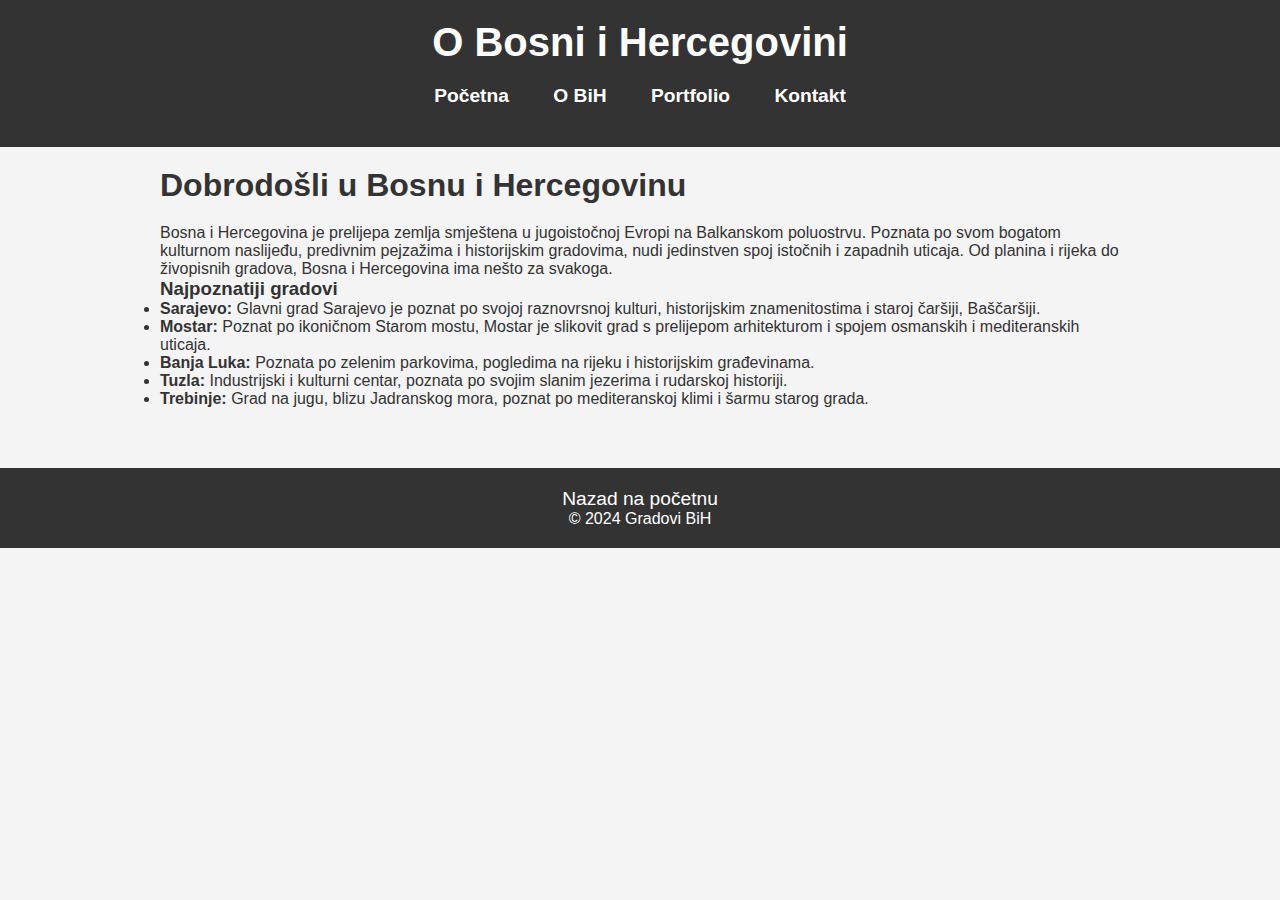
<file: about.html>
<!DOCTYPE html>
<html lang="bs">
<head>
    <meta charset="UTF-8">
    <meta name="viewport" content="width=device-width, initial-scale=1.0">
    <title>O Bosni i Hercegovini</title>
    <link rel="stylesheet" href="style.css">
</head>
<body>
    <header>
        <h1>O Bosni i Hercegovini</h1>
        <nav>
            <a href="index.html">Početna</a>
            <a href="about.html">O BiH</a>
            <a href="portfolio.html">Portfolio</a>
            <a href="kontakt.html">Kontakt</a> <!-- Link prema contact.html -->
        </nav>
    </header>

    <main>
        <section>
            <h2>Dobrodošli u Bosnu i Hercegovinu</h2>
            <p>
                Bosna i Hercegovina je prelijepa zemlja smještena u jugoistočnoj Evropi na Balkanskom poluostrvu. Poznata po svom bogatom kulturnom naslijeđu, predivnim pejzažima i historijskim gradovima, nudi jedinstven spoj istočnih i zapadnih uticaja. Od planina i rijeka do živopisnih gradova, Bosna i Hercegovina ima nešto za svakoga.
            </p>
        </section>

        <section>
            <h3>Najpoznatiji gradovi</h3>
            <ul>
                <li><strong>Sarajevo:</strong> Glavni grad Sarajevo je poznat po svojoj raznovrsnoj kulturi, historijskim znamenitostima i staroj čaršiji, Baščaršiji.</li>
                <li><strong>Mostar:</strong> Poznat po ikoničnom Starom mostu, Mostar je slikovit grad s prelijepom arhitekturom i spojem osmanskih i mediteranskih uticaja.</li>
                <li><strong>Banja Luka:</strong> Poznata po zelenim parkovima, pogledima na rijeku i historijskim građevinama.</li>
                <li><strong>Tuzla:</strong> Industrijski i kulturni centar, poznata po svojim slanim jezerima i rudarskoj historiji.</li>
                <li><strong>Trebinje:</strong> Grad na jugu, blizu Jadranskog mora, poznat po mediteranskoj klimi i šarmu starog grada.</li>
            </ul>
        </section>
    </main>

    <footer>
        <p><a href="index.html">Nazad na početnu</a></p>
        <p>© 2024 Gradovi BiH</p>
    </footer>
</body>
</html>
</file>
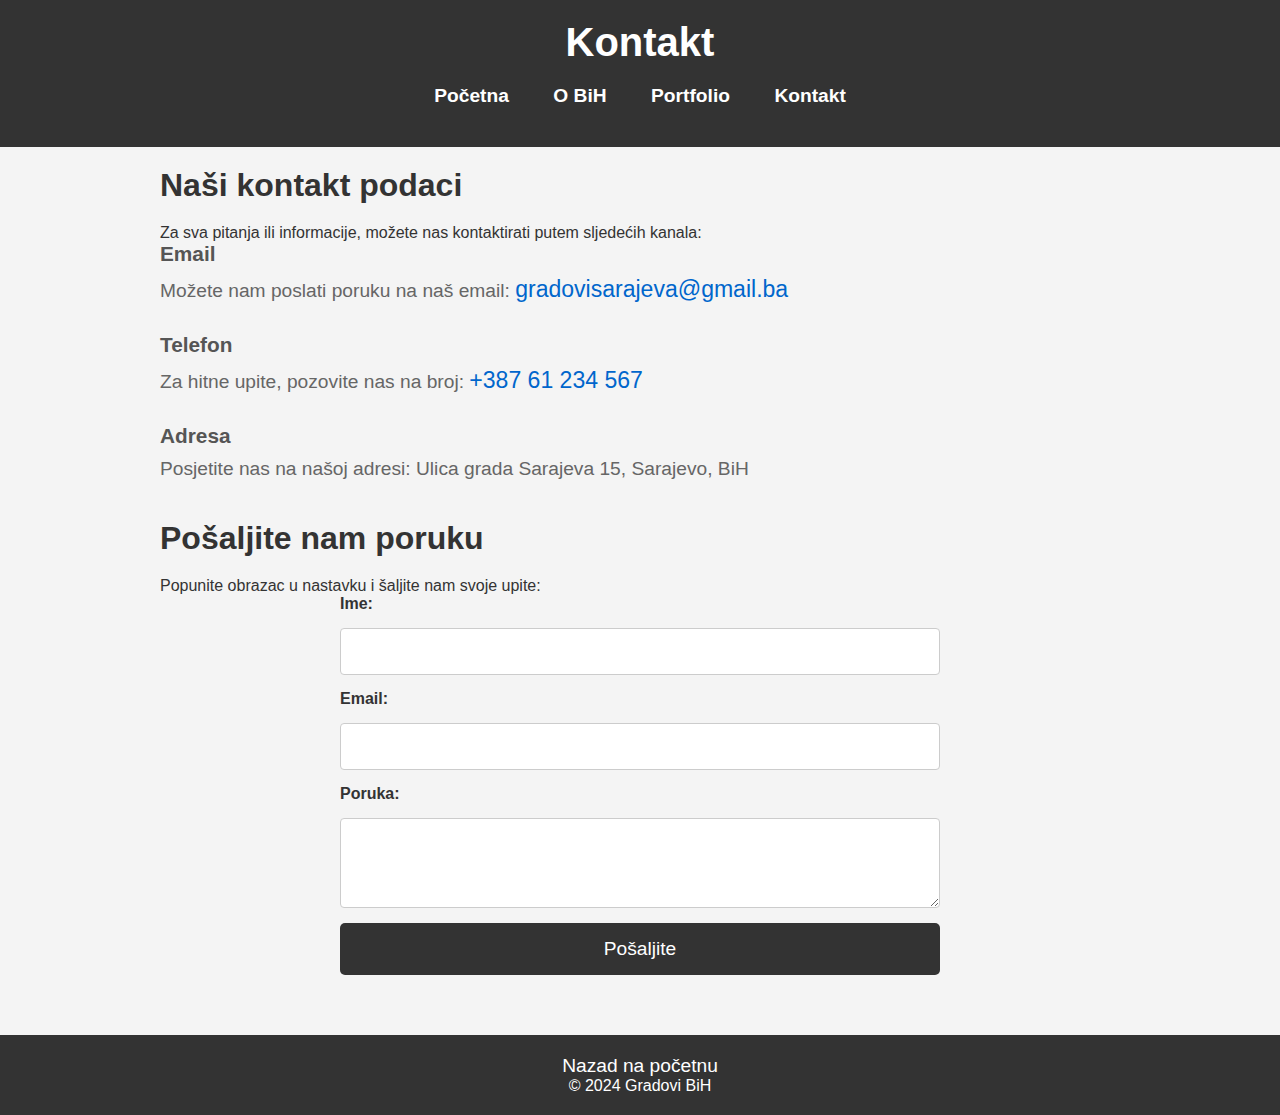
<file: kontakt.html>
<!DOCTYPE html>
<html lang="bs">
<head>
    <meta charset="UTF-8">
    <meta name="viewport" content="width=device-width, initial-scale=1.0">
    <title>Kontakt</title>
    <link rel="stylesheet" href="style.css">
</head>
<body>
    <header>
        <h1>Kontakt</h1>
        <nav>
            <a href="index.html">Početna</a>
            <a href="about.html">O BiH</a>
            <a href="portfolio.html">Portfolio</a>
            <a href="kontakt.html">Kontakt</a>
        </nav>
    </header>

    <main>
        <section class="kontakt-info">
            <h2>Naši kontakt podaci</h2>
            <p>Za sva pitanja ili informacije, možete nas kontaktirati putem sljedećih kanala:</p>

            <div class="kontakt-item">
                <h3>Email</h3>
                <p>Možete nam poslati poruku na naš email: <a href="mailto:gradovisarajeva@gmail.ba">gradovisarajeva@gmail.ba</a></p>
            </div>

            <div class="kontakt-item">
                <h3>Telefon</h3>
                <p>Za hitne upite, pozovite nas na broj: <a href="tel:+38761234567">+387 61 234 567</a></p>
            </div>

            <div class="kontakt-item">
                <h3>Adresa</h3>
                <p>Posjetite nas na našoj adresi: <span>Ulica grada Sarajeva 15, Sarajevo, BiH</span></p>
            </div>
        </section>

        <section class="kontakt-forma">
            <h2>Pošaljite nam poruku</h2>
            <p>Popunite obrazac u nastavku i šaljite nam svoje upite:</p>
            <form action="submit_form.php" method="post">
                <label for="ime">Ime:</label>
                <input type="text" id="ime" name="ime" required>

                <label for="email">Email:</label>
                <input type="email" id="email" name="email" required>

                <label for="poruka">Poruka:</label>
                <textarea id="poruka" name="poruka" rows="4" required></textarea>

                <button type="submit">Pošaljite</button>
            </form>
        </section>
    </main>

    <footer>
        <p><a href="index.html">Nazad na početnu</a></p>
        <p>© 2024 Gradovi BiH</p>
    </footer>
</body>
</html>
</file>
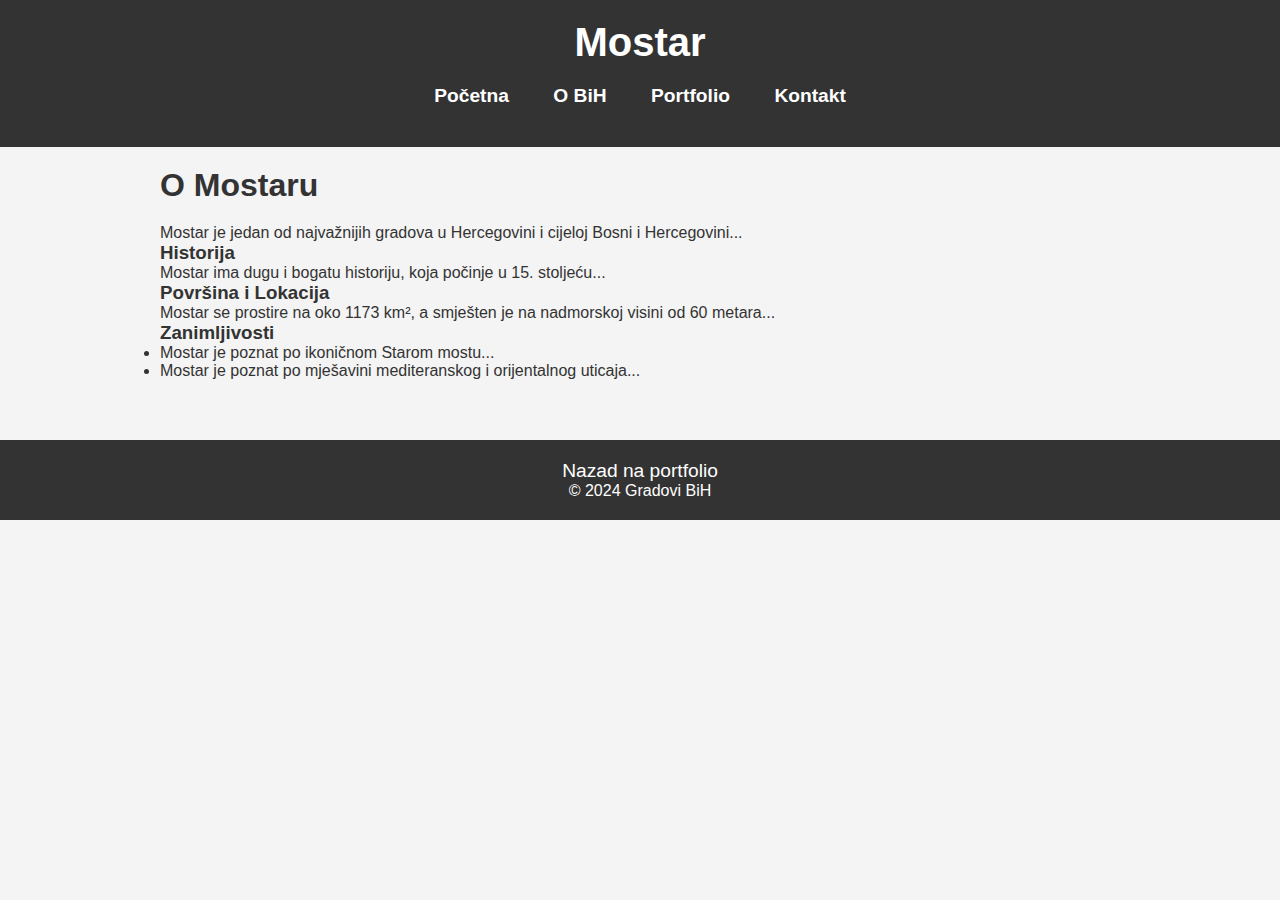
<file: mostar.html>
<!DOCTYPE html>
<html lang="bs">
<head>
    <meta charset="UTF-8">
    <meta name="viewport" content="width=device-width, initial-scale=1.0">
    <title>Grad Mostar</title>
    <link rel="stylesheet" href="style.css">
</head>
<body>
    <header>
        <h1>Mostar</h1>
        <nav>
            <a href="index.html">Početna</a>
            <a href="about.html">O BiH</a>
            <a href="portfolio.html">Portfolio</a>
            <a href="kontakt.html">Kontakt</a>
        </nav>
    </header>

    <main>
        <section>
            <h2>O Mostaru</h2>
            <p>Mostar je jedan od najvažnijih gradova u Hercegovini i cijeloj Bosni i Hercegovini...</p>
        </section>

        <section>
            <h3>Historija</h3>
            <p>Mostar ima dugu i bogatu historiju, koja počinje u 15. stoljeću...</p>
        </section>

        <section>
            <h3>Površina i Lokacija</h3>
            <p>Mostar se prostire na oko 1173 km², a smješten je na nadmorskoj visini od 60 metara...</p>
        </section>

        <section>
            <h3>Zanimljivosti</h3>
            <ul>
                <li>Mostar je poznat po ikoničnom Starom mostu...</li>
                <li>Mostar je poznat po mješavini mediteranskog i orijentalnog uticaja...</li>
            </ul>
        </section>
    </main>

    <footer>
        <p><a href="portfolio.html">Nazad na portfolio</a></p>
        <p>© 2024 Gradovi BiH</p>
    </footer>
</body>
</html>
</file>
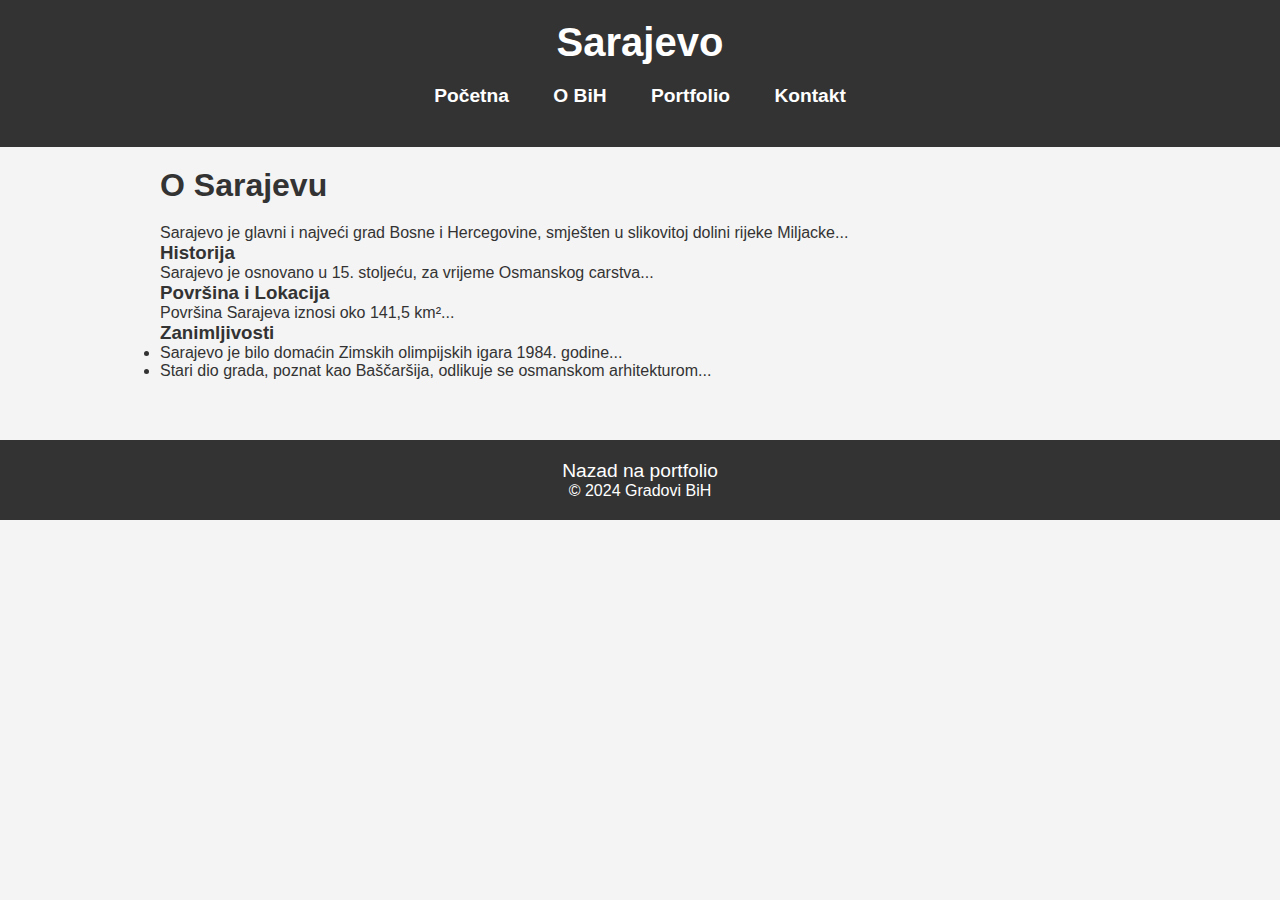
<file: sarajevo.html>
<!DOCTYPE html>
<html lang="bs">
<head>
    <meta charset="UTF-8">
    <meta name="viewport" content="width=device-width, initial-scale=1.0">
    <title>Grad Sarajevo</title>
    <link rel="stylesheet" href="style.css">
</head>
<body>
    <header>
        <h1>Sarajevo</h1>
        <nav>
            <a href="index.html">Početna</a>
            <a href="about.html">O BiH</a>
            <a href="portfolio.html">Portfolio</a>
            <a href="kontakt.html">Kontakt</a>
        </nav>
    </header>

    <main>
        <section>
            <h2>O Sarajevu</h2>
            <p>Sarajevo je glavni i najveći grad Bosne i Hercegovine, smješten u slikovitoj dolini rijeke Miljacke...</p>
        </section>

        <section>
            <h3>Historija</h3>
            <p>Sarajevo je osnovano u 15. stoljeću, za vrijeme Osmanskog carstva...</p>
        </section>

        <section>
            <h3>Površina i Lokacija</h3>
            <p>Površina Sarajeva iznosi oko 141,5 km²...</p>
        </section>

        <section>
            <h3>Zanimljivosti</h3>
            <ul>
                <li>Sarajevo je bilo domaćin Zimskih olimpijskih igara 1984. godine...</li>
                <li>Stari dio grada, poznat kao Baščaršija, odlikuje se osmanskom arhitekturom...</li>
            </ul>
        </section>
    </main>

    <footer>
        <p><a href="portfolio.html">Nazad na portfolio</a></p>
        <p>© 2024 Gradovi BiH</p>
    </footer>
</body>
</html>
</file>
<file: style.css>
* {
    margin: 0;
    padding: 0;
    box-sizing: border-box;
}

body {
    font-family: Arial, sans-serif;
    background-color: #f4f4f4;
    color: #333;
}

header {
    background-color: #333;
    color: white;
    padding: 20px 0; 
    text-align: center;
}

header h1 {
    font-size: 2.5em; 
    margin-bottom: 10px;
}

header p {
    font-size: 1.2em; 
    color: #ccc;
}

nav {
    margin: 20px 0;
}

nav a {
    margin: 0 20px;
    text-decoration: none;
    color: white;
    font-weight: bold;
    font-size: 1.2em; 
}

nav a:hover {
    color: #ff9900;
}

main {
    padding: 20px;
    max-width: 1000px;
    margin: auto;
}

h2 {
    color: #333;
    font-size: 2em; 
    margin-bottom: 20px;
}

.opis, .gradovi, .galerija {
    margin-bottom: 40px;
}

.opis p, .gradovi p, .galerija p {
    font-size: 1.2em;
    line-height: 1.8;
    color: #555;
    margin-bottom: 25px; 
}


.galerija {
    display: flex;
    justify-content: space-around;
    flex-wrap: wrap;
    gap: 20px;
    margin-top: 30px;
}

.galerija .slika {
    margin: 10px;
    text-align: center;
    border-radius: 8px;
    overflow: hidden;
    width: 45%; 
    border: 6px solid #ccc; 
}

.galerija img {
    width: 100%;
    height: auto;
    display: block;
    border-radius: 8px;
    transition: transform 0.3s ease;
}

.galerija img:hover {
    transform: scale(1.05);
}

footer {
    text-align: center;
    background-color: #333;
    color: white;
    padding: 20px 0;
    margin-top: 40px;
}

footer a {
    color: white;
    text-decoration: none;
    font-size: 1.2em;
}

footer .socijalne-ikone a {
    margin: 0 15px;
    color: #fff;
    text-decoration: none;
    font-size: 1.5em;
}

footer .socijalne-ikone a:hover {
    color: #ff9900;
}

footer form {
    display: flex;
    flex-direction: column;
    max-width: 500px;
    margin: 20px auto;
    padding: 20px;
    background-color: #f8f8f8;
    border: 1px solid #ccc;
    border-radius: 5px;
}

footer form label {
    margin: 10px 0 5px;
    font-weight: bold;
}

footer form input,
footer form textarea,
footer form button {
    padding: 12px;
    margin-bottom: 15px;
    border: 1px solid #ccc;
    border-radius: 5px;
}

footer form button {
    background-color: #333;
    color: white;
    cursor: pointer;
    font-weight: bold;
}

footer form button:hover {
    background-color: #555;
}


.kontakt-info {
    margin-bottom: 40px;
}

.kontakt-item {
    margin-bottom: 30px;
}

.kontakt-item h3 {
    margin-bottom: 10px;
    color: #555;
    font-size: 1.3em;
}

.kontakt-item p {
    font-size: 1.2em;
    color: #666;
}

.kontakt-item a {
    color: #0066cc;
    text-decoration: none;
    font-size: 1.2em;
}

.kontakt-item a:hover {
    text-decoration: underline;
}

.kontakt-forma form {
    display: flex;
    flex-direction: column;
    gap: 15px;
    width: 100%;
    max-width: 600px;
    margin: 0 auto;
}

.kontakt-forma label {
    font-weight: bold;
    color: #333;
}

.kontakt-forma input, .kontakt-forma textarea {
    padding: 12px;
    font-size: 1.1em;
    border: 1px solid #ccc;
    border-radius: 4px;
    width: 100%;
}

.kontakt-forma button {
    background-color: #333;
    color: white;
    border: none;
    padding: 15px 25px;
    font-size: 1.2em;
    cursor: pointer;
    border-radius: 5px;
}

.kontakt-forma button:hover {
    background-color: #555;
}

div.slika1
{
background-image: url(slike/Sarajevo_City_Panorama.jpg);
background-size: cover;
width: 300px;
height: 300px;
border-radius: 5px;
}

div.slika2
{
background-image: url(slike/shutterstock1959237862.avif);
background-size: cover;
width: 300px;
height: 300px;
border-radius: 5px;
}

div.slika
{
width: 350px;
height: 200px;
}

div.sarajevo
{
    padding: 20px;
    text-align: center;
    transition:all 300ms;
}

div.sarajevo:hover
{
   cursor: pointer;
   transform: scale(2);
}

div.mostar
{
    padding: 20px;
    text-align: center;
    transition:all 300ms;
}

div.mostar:hover
{
   cursor: pointer;
   transform: scale(2);
}
</file>
